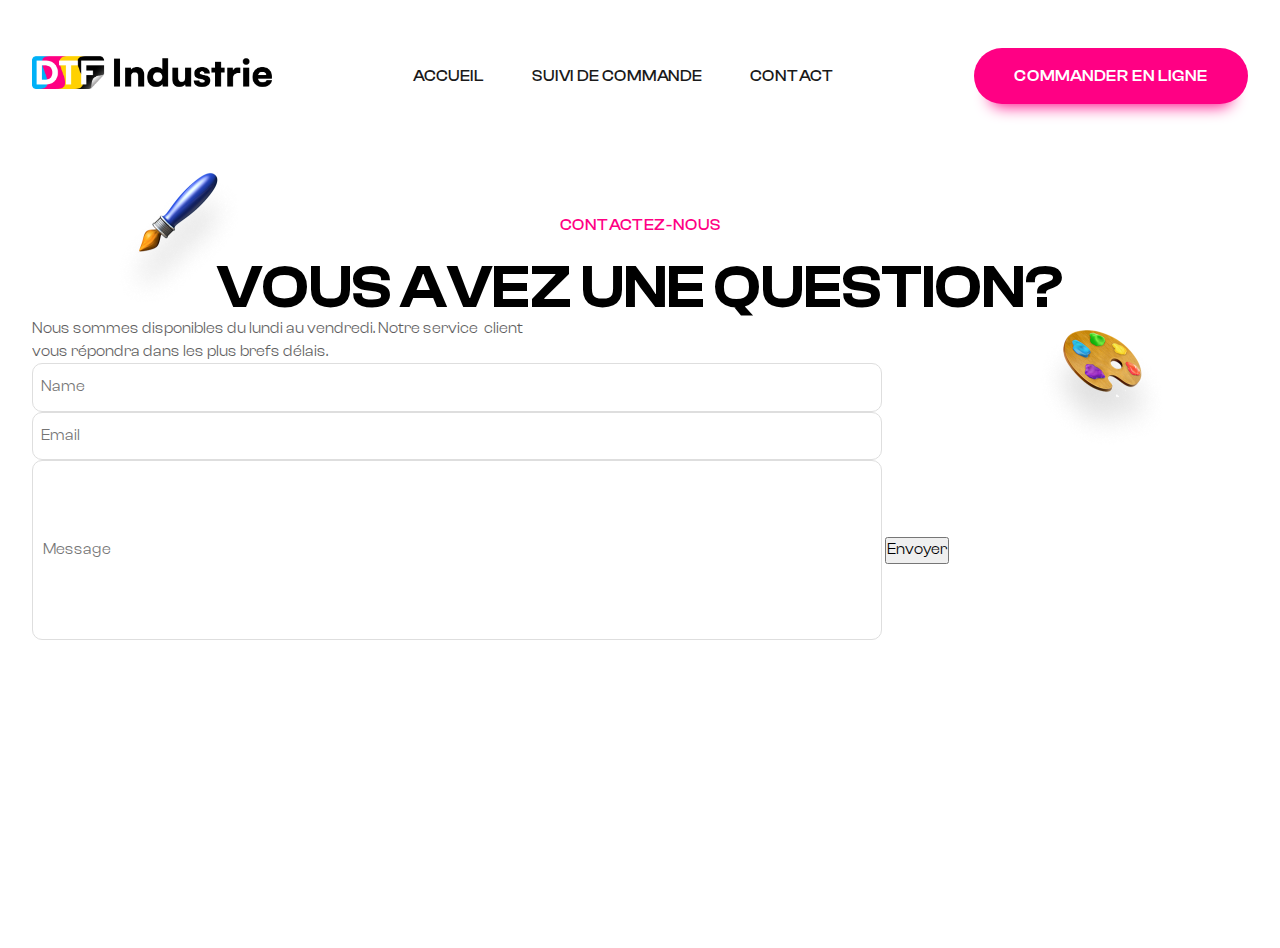
<file: contact.html>
<!DOCTYPE html>
<html lang="en">
    <head>
        <meta charset="UTF-8" />
        <meta name="viewport" content="width=device-width, initial-scale=1.0" />
        <title>Stage macket</title>
        <link rel="stylesheet" href="style.css" />
    </head>

    <body>
        <header class="primary-header" data-visible>
            <div class="container">
                <div class="nav-wrapper">
                    <a href="#">
                        <img src="images/123.webp" class="logo" />
                    </a>
                    <button
                        class="mobile-nav-toggle"
                        aria-controls="primary-navigation"
                    >
                        <img
                            class="icon-hamburger"
                            src="images/icon-hamburger.svg"
                            alt=""
                            aria-hidden="true"
                        />
                        <img
                            class="icon-close"
                            src="images/icon-close.svg"
                            alt=""
                            aria-hidden="true"
                        />
                        <span class="sr-only">Menu</span>
                    </button>
                    <nav class="primary-navigation">
                        <ul
                            aria-label="Primary"
                            class="nav-list"
                            role="list"
                            id="primary-navigation"
                        >
                            <li><a href="/accueil.html">Accueil</a></li>
                            <li><a href="#">Suivi de commande</a></li>
                            <li><a href="/contact.html">Contact</a></li>
                        </ul>
                    </nav>
                    <button
                        class="button | display-md-inline-flex display-sm-none"
                    >
                        Commander en Ligne
                    </button>
                </div>
            </div>
        </header>

    <main>
        <div class="container">
            <div class="description-textuelle">
                <h4>Contactez-nous</h4>
                <img src="/images/pin.png" class="pinsau">
                <h5>Vous avez une question?</h5>
                <img src="/images/palet.png" class="palette">
                <p data-width="wide">Nous sommes disponibles du lundi au
                    vendredi. Notre service  client vous
                    répondra dans les plus brefs délais.</p>
            </div>
            <div class="text_flid">
                <input type="text" placeholder="Name" class="Name"/>
                <input type="text" placeholder="Email" class="Email"/>
                <input type="text" placeholder="Message" class="Message"/>
                <button class="btn">Envoyer</button>
            </div>
        </div>
    </main>

    </body>
</html>
</file>
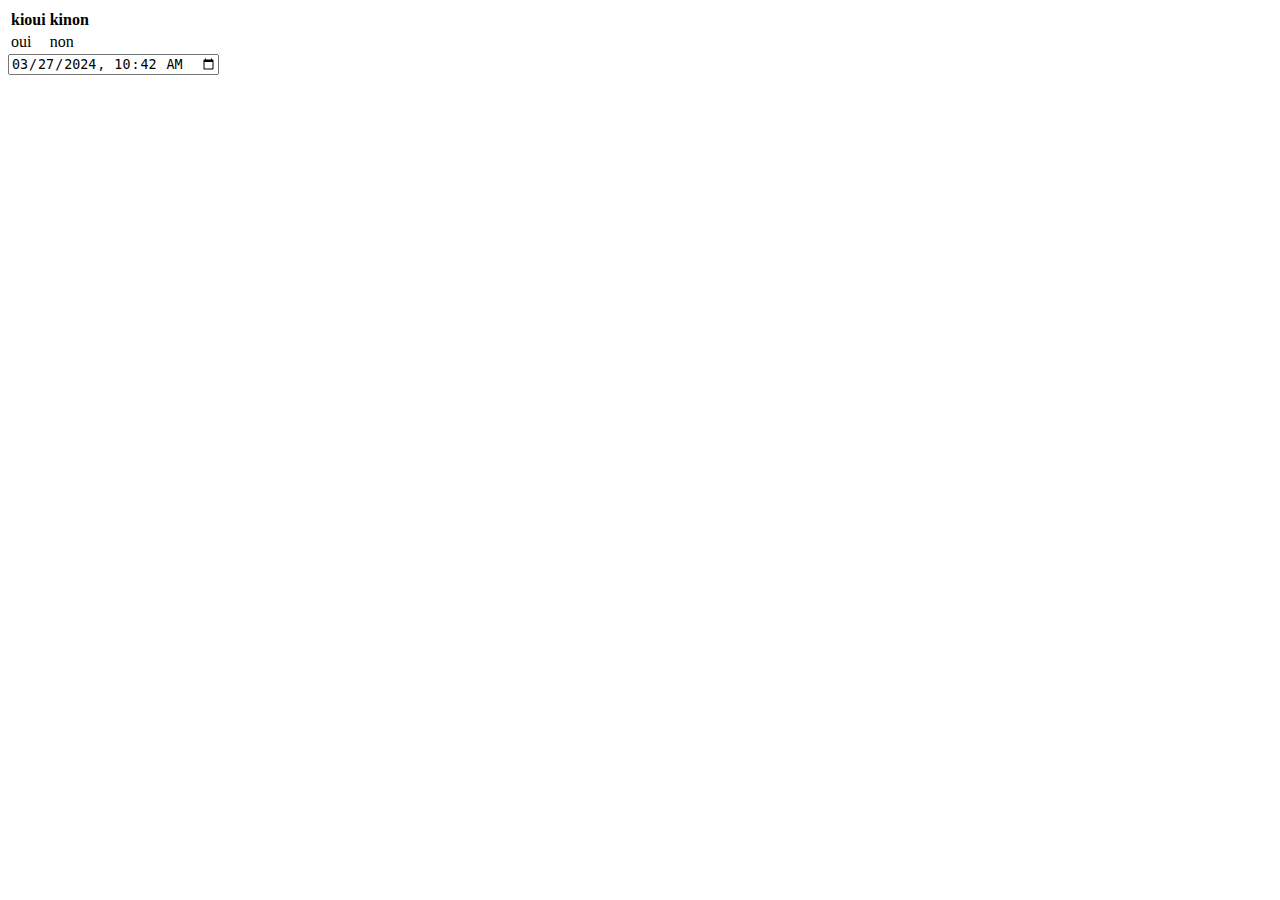
<file: test.html>
<!DOCTYPE html>
<html lang="en">
<head>
    <meta charset="UTF-8">
    <title>test</title>
</head>
<body>
<table>
    <tr>
        <th>kioui</th>
        <th>kinon</th>
    </tr>
    <tr>
        <td>oui</td>
        <td>non</td>
    </tr>
</table>

<input type="datetime-local" value="2024-03-27T10:42">
</body>
</html>
</file>
<file: style.css>
/* typography */

@font-face {
    font-family: 'Clash Display';
    src: url('fonts/ClashDisplay-Variable.woff2') format('woff2-variations'),
        url('fonts/ClashDisplay-Variable.woff2') format('woff2')
            tech('variations');
    font-weight: 200 700;
    font-style: normal;
    font-display: swap;
}

@font-face {
    font-family: 'Satoshi';
    src: url('fonts/Satoshi-Variable.woff2') format('woff2-variations'),
        url('fonts/Satoshi-Variable.woff2') format('woff2') tech('variations');
    font-weight: 300 900;
    font-style: normal;
    font-display: swap;
}

/* Variables */

:root {
    --clr-neutral-900: hsl(0, 0%, 0%);
    --clr-neutral-100: hsl(0, 0%, 100%);

    --ff-primary: 'Clash Display', serif;

    --ff-body: var(--ff-primary);
    --ff-heading: var(--ff-primary);

    --fw-regular: 400;
    --fw-semi-bold: 600;
    --fw-bold: 700;

    --fs-300: 0.8125rem;
    --fs-400: 0.875rem;
    --fs-500: 0.9375rem;
    --fs-600: 1rem;
    --fs-700: 1.875rem;
    --fs-800: 2.5rem;
    --fs-900: 3.5rem;

    --fs-body: var(--fs-400);
    --fs-primary-heading: var(--fs-800);
    --fs-secondary-heading: var(--fs-700);

    --fs-nav: 1.25rem;

    --fs-button: var(--fs-300);

    @media (min-width: 50em) {
        --fs-body: var(--fs-500);
        --fs-primary-heading: var(--fs-900);
        --fs-secondary-heading: var(--fs-800);
    }

    --size-100: 0.25rem;
    --size-200: 0.5rem;
    --size-300: 0.75rem;
    --size-400: 1rem;
    --size-500: 1.25rem;
    --size-600: 2rem;
    --size-700: 3rem;
    --size-800: 4rem;
    --size-900: 5rem;
}

/* Reset */

*,
*::before,
*::after {
    box-sizing: border-box;
}

* {
    margin: 0;
    padding: 0;
}

ul[role='list'],
li[role='list'] {
    list-style: none;
}

html:focus-within {
    scroll-behavior: smooth;
}

html,
body {
    height: 100%;
}

body {
    text-rendering: optimizeSpeed;
    line-height: 1.5;
}

a:not([class]) {
    text-decoration-skip-ink: auto;
}

image,
picture,
svg {
    max-width: 100%;
    display: block;
}

input,
button,
textarea,
select {
    font: inherit;
}

@media (prefers-reduced-motion: reduce) {
    html:focus-within {
        scroll-behavior: auto;
    }

    *,
    *::before,
    *::after {
        animation-duration: 0.01ms !important;
        animation-iteration-count: 1 !important;
        transition-duration: 0.01ms !important;
        scroll-behavior: auto !important;
    }
}

/* global */

body {
    font-size: var(--fs-body);
    font-family: var(--ff-body);

    color: hsl(0, 0%, 10%);
}

p:not([class]) {
    opacity: 0.7;
    max-width: 32ch;
}

p[data-width='wide'] {
    max-width: 52ch;
}

/* utilities */

.container {
    --max-content-width: 1280px;
    --padding-inline: 2rem;

    width: min(var(--max-content-width), 100% - (var(--padding-inline) * 2));
    margin-inline: auto;
}

.even-columns {
    display: grid;
    gap: 1rem;
}

@media (min-width: 50em) {
    .even-columns {
        grid-auto-flow: column;
        grid-auto-columns: 1fr;
    }
}

.vertical-align-center {
    align-items: center;
}

@media (min-width: 50em) {
    .justify-self-end-md {
        justify-self: end;
    }
}

:where(.flow :not(:first-child)) {
    margin-top: var(--flow-spacer, 3rem);
}

.text-center {
    text-align: center;
}

.text-center p {
    margin-inline: auto;
}

@media (max-width: 50em) {
    .text-center-sm-only {
        text-align: center;
    }

    .text-center-sm-only p {
        margin-inline: auto;
    }
}

/* navigation */

.primary-header {
    margin-top: var(--size-700);
}

.nav-wrapper {
    display: flex;
    justify-content: space-between;
    align-items: center;
}

.mobile-nav-toggle {
    display: none;
}

.nav-list {
    display: flex;
    gap: clamp(var(--size-400), 5vw, var(--size-700));

    font-size: 1rem;
    font-weight: 500;
}

.nav-list a {
    text-transform: uppercase;
    text-decoration: none;
    color: hsl(0, 0%, 10%);
}

.nav-list a:hover,
.nav-list a:focus {
    color: hsl(329, 100%, 50%);
}

@media (max-width: 47em) {
    .primary-navigation {
        position: fixed;
        inset: 7rem 1rem auto;

        z-index: 999;

        display: none;
        max-width: 35rem;

        padding: 3rem;
        margin-inline: auto;

        box-shadow: 0 0 0.75em rgba(0, 0, 0, 0.05);
    }

    .primary-navigation[data-visible] {
        display: block;
    }

    .nav-list {
        display: grid;
        gap: 2rem;

        text-align: center;

        font-weight: 700;
    }

    .mobile-nav-toggle {
        position: fixed;
        top: 3rem;
        right: 1rem;

        display: block;

        padding: 0.5rem;

        background-color: transparent;
        border: 0;

        cursor: pointer;
    }

    .mobile-nav-toggle .icon-close {
        display: none;
    }
}

/* Footer navigation */

.footer-nav {
    columns: 2;
    gap: clamp(var(--size-200), 30vw, var(--size-900));
}

.footer-nav a {
    color: var(--clr-neutral-100);
    text-decoration: none;
}

.footer-nav a:where(:hover, :focus) {
    color: var(--clr-accent-400);
}

.primary-footer-wrapper {
    display: grid;
    gap: var(--size-700);
}

.primary-footer-logo-social {
    display: flex;
    flex-direction: column-reverse;
    align-items: center;
    gap: var(--size-700);
}

.primary-footer-form {
    display: grid;
    align-content: space-between;
}

input:where([type='text'], [type='email']) {
    border-radius: 100vw;
    border: 0;

    padding: var(--size-300) var(--size-200);
}

@media (min-width: 50em) {
    .primary-footer-wrapper {
        grid-template-areas: 'logo-social nav form';
    }

    .primary-footer-logo-social {
        flex-direction: column;
        align-items: flex-start;
        justify-content: space-between;
        gap: var(--size-700);
    }
}

@media (max-width: 50em) {
    .primary-footer-wrapper > * {
        margin-inline: auto;
    }
}

/* Social list */

.social-list {
    display: flex;
    gap: var(--size-600);
}

.social-icon {
    width: var(--size-600);
    fill: var(--clr-neutral-100);
    aspect-ratio: 1;
}

.social-list a:is(:hover, :focus) .social-icon {
    fill: var(--clr-accent-400);
}

@media (min-width: 50em) {
    .social-list {
        gap: var(--size-300);
    }

    .social-icon {
        width: var(--size-500);
    }
}

/* Hero */

.hero::before {
    content: '';
    position: absolute;
    top: 0;
    left: 0;

    z-index: -1;

    width: 100%;
    max-height: 70vh;

    aspect-ratio: 1 / 1;

    background-image: url('images/background-shape.png');
    background-repeat: no-repeat;
    background-position: bottom left;
    background-size: cover;
}

.logo {
    height: auto;
    width: 240px;
}

.hero__title {
    position: relative;
}

.icon-palette {
    position: absolute;

    right: 0;
    bottom: 0;
}

.icon-pen {
    position: absolute;

    left: 0;
    bottom: 0;
}

.card {
    display: flex;
    justify-content: flex-end;
    align-items: center;

    flex-direction: column;

    min-height: 530px;

    padding: 0.625rem;

    background-image: url('images/ti.png');
    background-position: 50% 50%;
    background-repeat: no-repeat;
    background-size: cover;

    border-radius: 30px;
}

.card[data-inverse='true'] {
    justify-content: flex-start;
}

.card_info {
    display: flex;
    flex-direction: column;

    width: 100%;

    padding: 1.75em;

    align-items: center;
    text-align: center;

    text-wrap: pretty;

    background-color: white;

    border-radius: 25px;
}

.card_info h3 {
    text-transform: uppercase;
}

.card2_info {
    padding: 50px 20px;
    margin-top: 50px;

    display: flex;
    flex-direction: column;
    justify-content: center;

    align-items: center;
    text-align: center;
    text-wrap: pretty;

    background-color: white;

    border: 1px solid hsl(0, 0%, 88%);
    border-radius: 15px;
}

.logo_1 {
    width: 120px;
    height: 120px;
    flex-shrink: 0;
    border-radius: 50%;
    border: 2px solid #000; /* Change this to the color you want for the border */
    object-fit: cover; /* This will make sure your logo stays within the circle */
    display: flex;
    align-items: center;
    justify-content: center;
    background-color: #ffdeef;
}

.logo_2 {
    width: 120px;
    height: 120px;
    flex-shrink: 0;
    border-radius: 50%;
    border: 2px solid #000; /* Change this to the color you want for the border */
    object-fit: cover; /* This will make sure your logo stays within the circle */
    display: flex;
    align-items: center;
    justify-content: center;
    background-color: #fbf3ce;
}

.logo_3 {
    width: 120px;
    height: 120px;
    flex-shrink: 0;
    border-radius: 50%;
    border: 2px solid #000; /* Change this to the color you want for the border */
    object-fit: cover; /* This will make sure your logo stays within the circle */
    display: flex;
    align-items: center;
    justify-content: center;
    background-color: #caf0ff;
}

/* Button */

.button {
    display: inline-flex;

    border: 0;
    border-radius: 99em;

    box-shadow: 0 1.125em 1em -1em hsl(329, 100%, 50%);

    padding: 1.25rem 2.5rem;

    font-weight: 550;
    font-size: 1rem;
    line-height: 1;

    background-color: hsl(329, 100%, 50%);
    color: hsl(0, 0%, 100%);

    text-transform: uppercase;
    text-decoration: none;

    cursor: pointer;
}

.button:hover,
.button:focus-within {
    background-color: hsla(329, 100%, 50%, 0.9);
}

.button[data-glow='none'] {
    box-shadow: none;
}

.button[data-type='inverted'] {
    background-color: hsl(0, 0%, 100%);
    color: hsl(0, 0%, 10%);

    border: 1px solid hsl(0, 0%, 90%);
}

.button[data-type='inverted']:hover,
.button[data-type='inverted']:focus-within {
    background-color: hsl(0, 0%, 10%);
    color: hsl(0, 0%, 100%);
}

h4 {
    color: #ff0084;
    text-align: center;
    font-family: 'Clash Display';
    font-size: 16px;
    font-style: normal;
    font-weight: 500;
    line-height: normal;
    text-transform: uppercase;
    margin-top: 7rem;
    align-items: center;
}

.description-textuelle {
    position: relative;
}

.pinsau {
    position: absolute;
    right: 1000px;
    bottom: 50px;
}

.palette {
    position: absolute;
    left: 1000px;
}

h5 {
    color: #000;
    text-align: center;
    font-family: 'Clash Display';
    font-size: 60px;
    font-style: normal;
    font-weight: 600;
    line-height: 60px;
    text-transform: uppercase;
    align-items: center;
    margin-top: 23px;
}

.text_field {
    display: flex;
    margin: 50px;
    gap: 20px;
    flex-direction: column;
    align-items: center;
}

.Name {
    width: 850px;
    flex-shrink: 0;

    border-radius: 10px;
    border: 1px solid #dedede;
    background: #fff;
}

.Email {
    width: 850px;
    flex-shrink: 0;

    border-radius: 10px;
    border: 1px solid #dedede;
    background: #fff;
}

.Message {
    width: 850px;
    height: 180px;
    flex-shrink: 0;

    padding: 10px;

    border-radius: 10px;
    border: 1px solid #dedede;
    background: #fff;
}

.sr-only {
    position: absolute;
    width: 1px;
    height: 1px;
    padding: 0;
    margin: -1px;
    overflow: hidden;
    clip: rect(0, 0, 0, 0);
    white-space: nowrap;
    border-width: 0;
}

/* Text colors */

.text-primary-400 {
    color: var(--clr-primary-400);
}
.text-accent-400 {
    color: var(--clr-accent-400);
}
.text-accent-100 {
    color: var(--clr-accent-100);
}
.text-neutral-100 {
    color: var(--clr-neutral-100);
}
.text-neutral-900 {
    color: var(--clr-neutral-900);
}

/* Background colors */

.bg-primary-400 {
    background-color: var(--clr-primary-400);
}
.bg-accent-400 {
    background-color: var(--clr-accent-400);
}
.bg-accent-100 {
    background-color: var(--clr-accent-100);
}
.bg-neutral-100 {
    background-color: var(--clr-neutral-100);
}
.bg-neutral-900 {
    background-color: var(--clr-neutral-900);
}

/* Font weight */
.fw-bold {
    font-weight: var(--fw-bold);
}
.fw-semi-bold {
    font-weight: var(--fw-semi-bold);
}
.fw-regular {
    font-weight: var(--fw-regular);
}

/* Font size */

.fs-primary-heading {
    font-size: clamp(1rem, 8vw + 1rem, 4rem);
    line-height: 1.2;

    text-transform: uppercase;

    text-shadow: 0px 4px 4px rgba(0, 0, 0, 0.25);

    max-width: 18ch;
    margin-inline: auto;
}

.fs-secondary-heading {
    font-size: var(--fs-secondary-heading);
    line-height: 1.2;
}

.fs-300 {
    font-size: var(--fs-300);
}
.fs-400 {
    font-size: var(--fs-400);
}
.fs-500 {
    font-size: var(--fs-500);
}
.fs-600 {
    font-size: var(--fs-600);
}

/* Padding block */
.padding-block-100 {
    padding-block: var(--size-100);
}
.padding-block-200 {
    padding-block: var(--size-200);
}
.padding-block-300 {
    padding-block: var(--size-300);
}
.padding-block-400 {
    padding-block: var(--size-400);
}
.padding-block-500 {
    padding-block: var(--size-500);
}
.padding-block-600 {
    padding-block: var(--size-600);
}
.padding-block-700 {
    padding-block: var(--size-700);
}
.padding-block-800 {
    padding-block: var(--size-800);
}
.padding-block-900 {
    padding-block: var(--size-900);
}

.margin-bottom-700 {
    margin-block-end: var(--size-700);
}

/* display breakpoint */

.display-sm-none {
    display: none;
}

@media (min-width: 50em) {
    .display-md-inline-flex {
        display: inline-flex;
    }
}

/* Animations */

.animate-cube {
    animation: cube 6s ease-in-out infinite;
}

@keyframes cube {
    50% {
        transform: translateY(1rem);
    }
}
</file>
